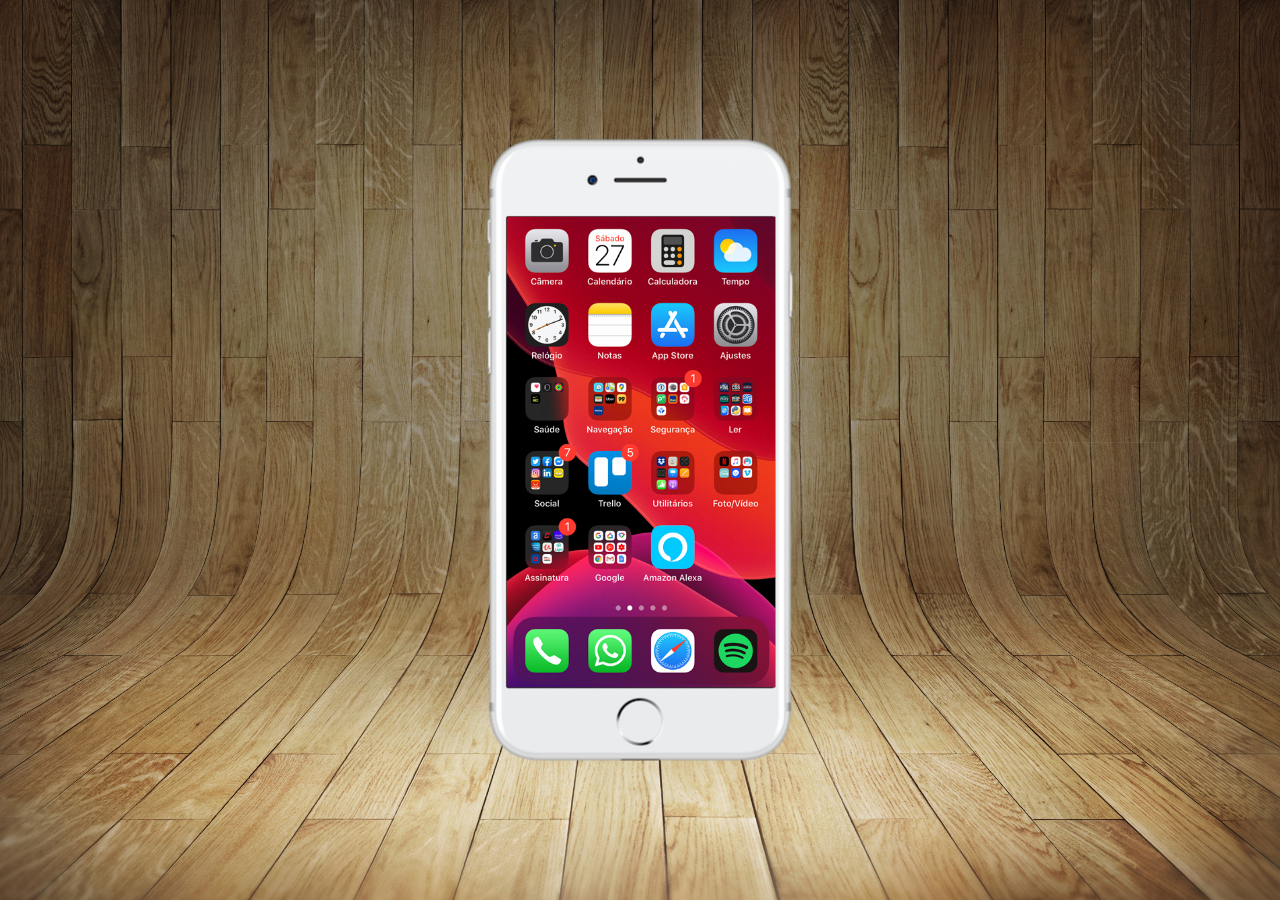
<file: index.html>
<!DOCTYPE html>
<html lang="pt-br">
<head>
    <meta charset="UTF-8">
    <meta name="viewport" content="width=device-width, initial-scale=1.0">
    <link rel="shortcut icon" href="favicon.ico" type="image/x-icon">
    <link rel="stylesheet" href="estilos/style.css">
    <title>Projetos redes sociais</title>
</head>
<body>
<main>
    <section id="telefone">
<iframe src="home.html" frameborder="0" name="tela" id="tela"></iframe>
    </section>
    <section id="redes-sociais">

    </section>
</main>
</body>
</html>
</file>
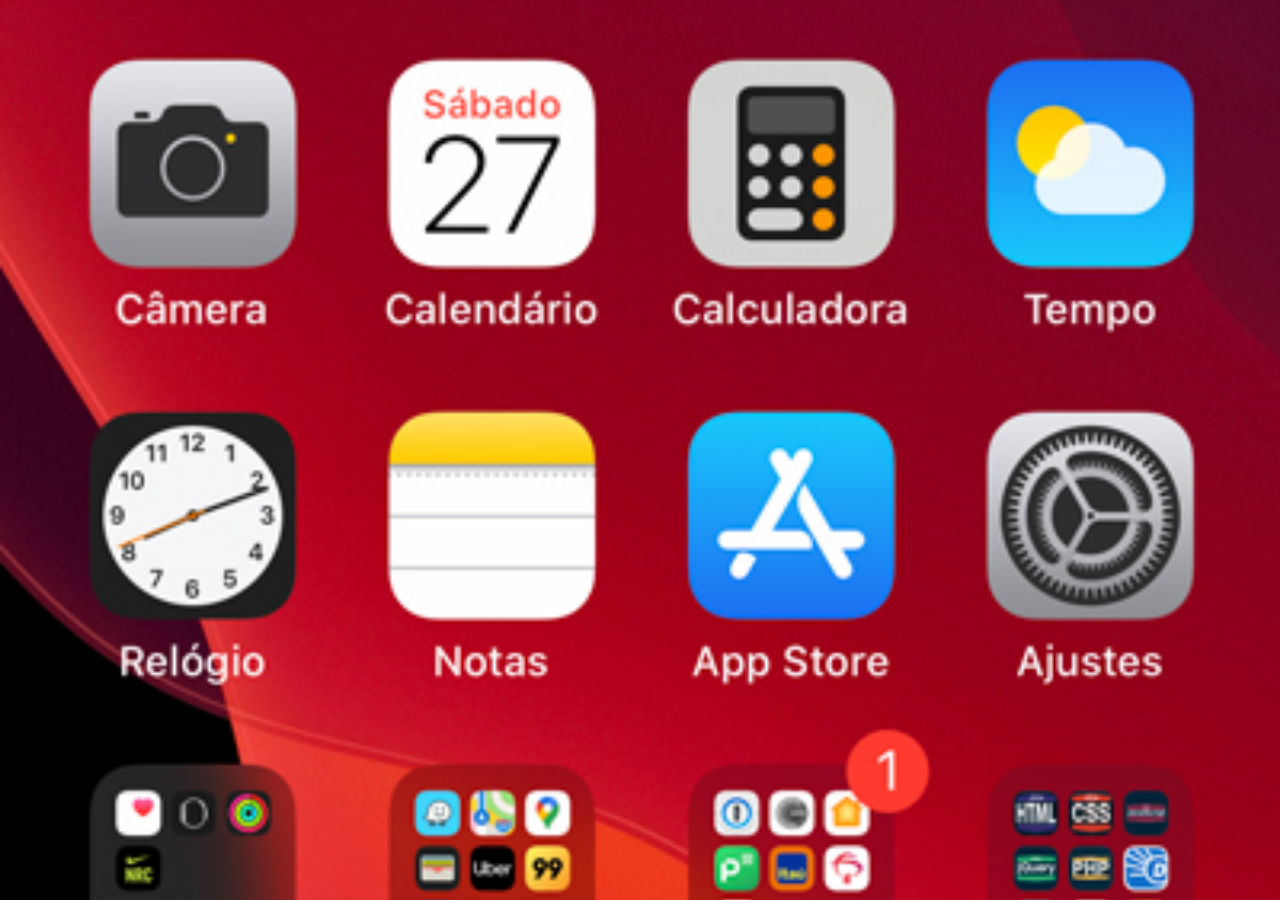
<file: home.html>
<!DOCTYPE html>
<html lang="pt-br">
<head>
    <meta charset="UTF-8">
    <meta name="viewport" content="width=device-width, initial-scale=1.0">
    <title>Home</title>
</head>
<style>
* {
    margin: 0px;
    padding: 0px;
}

body {
    width: 100vw;
    height: 100vh;
    background: black url('imagens/tela-home.jpg') no-repeat top center;
    background-size: cover;
}

</style>
<body>
    
</body>
</html>
</file>
<file: estilos/style.css>
@charset "UTF-8";

* {
    margin: 0px;
    padding: 0px;
    font-family: Arial, Helvetica, sans-serif;
}

html, body {
    height: 100vh;
    width: 100vw;
    background-color: black;
}

main {
    height: 100vh;
    position: relative;
}

body {
    background: url('../imagens/fundo-madeira.jpg') no-repeat top center;
    background-size: cover;
    background-attachment: fixed;
}

section#telefone {
    position: absolute;
    top: 50%;
    left: 50%;
    transform: translate(-50%, -50%);

    height: 627px;
    width: 311px;
    background-color: blue;
    background: url('../imagens/frame-iphone.png') no-repeat;
}

iframe#tela {
    position: relative;
    top: 80px;
    left: 22px;
    width: 269px;
    height: 471px;
}
</file>
